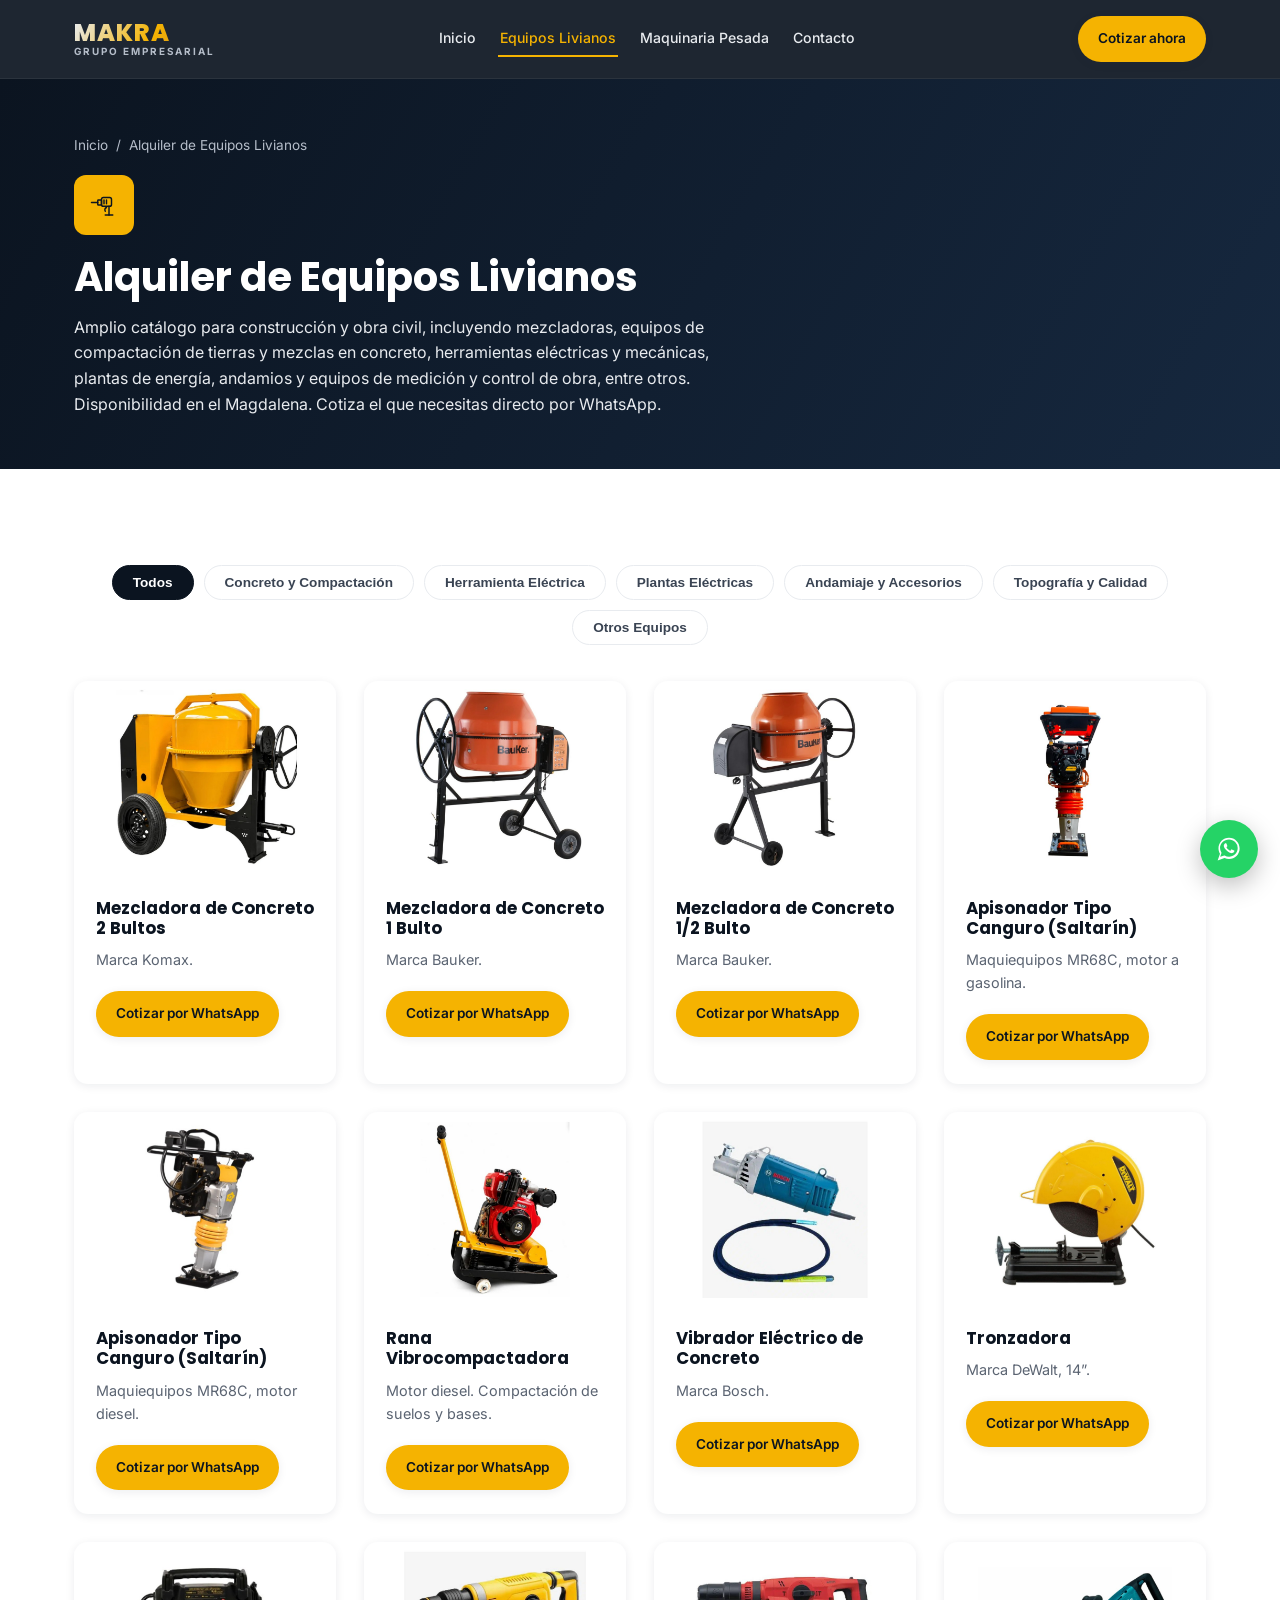
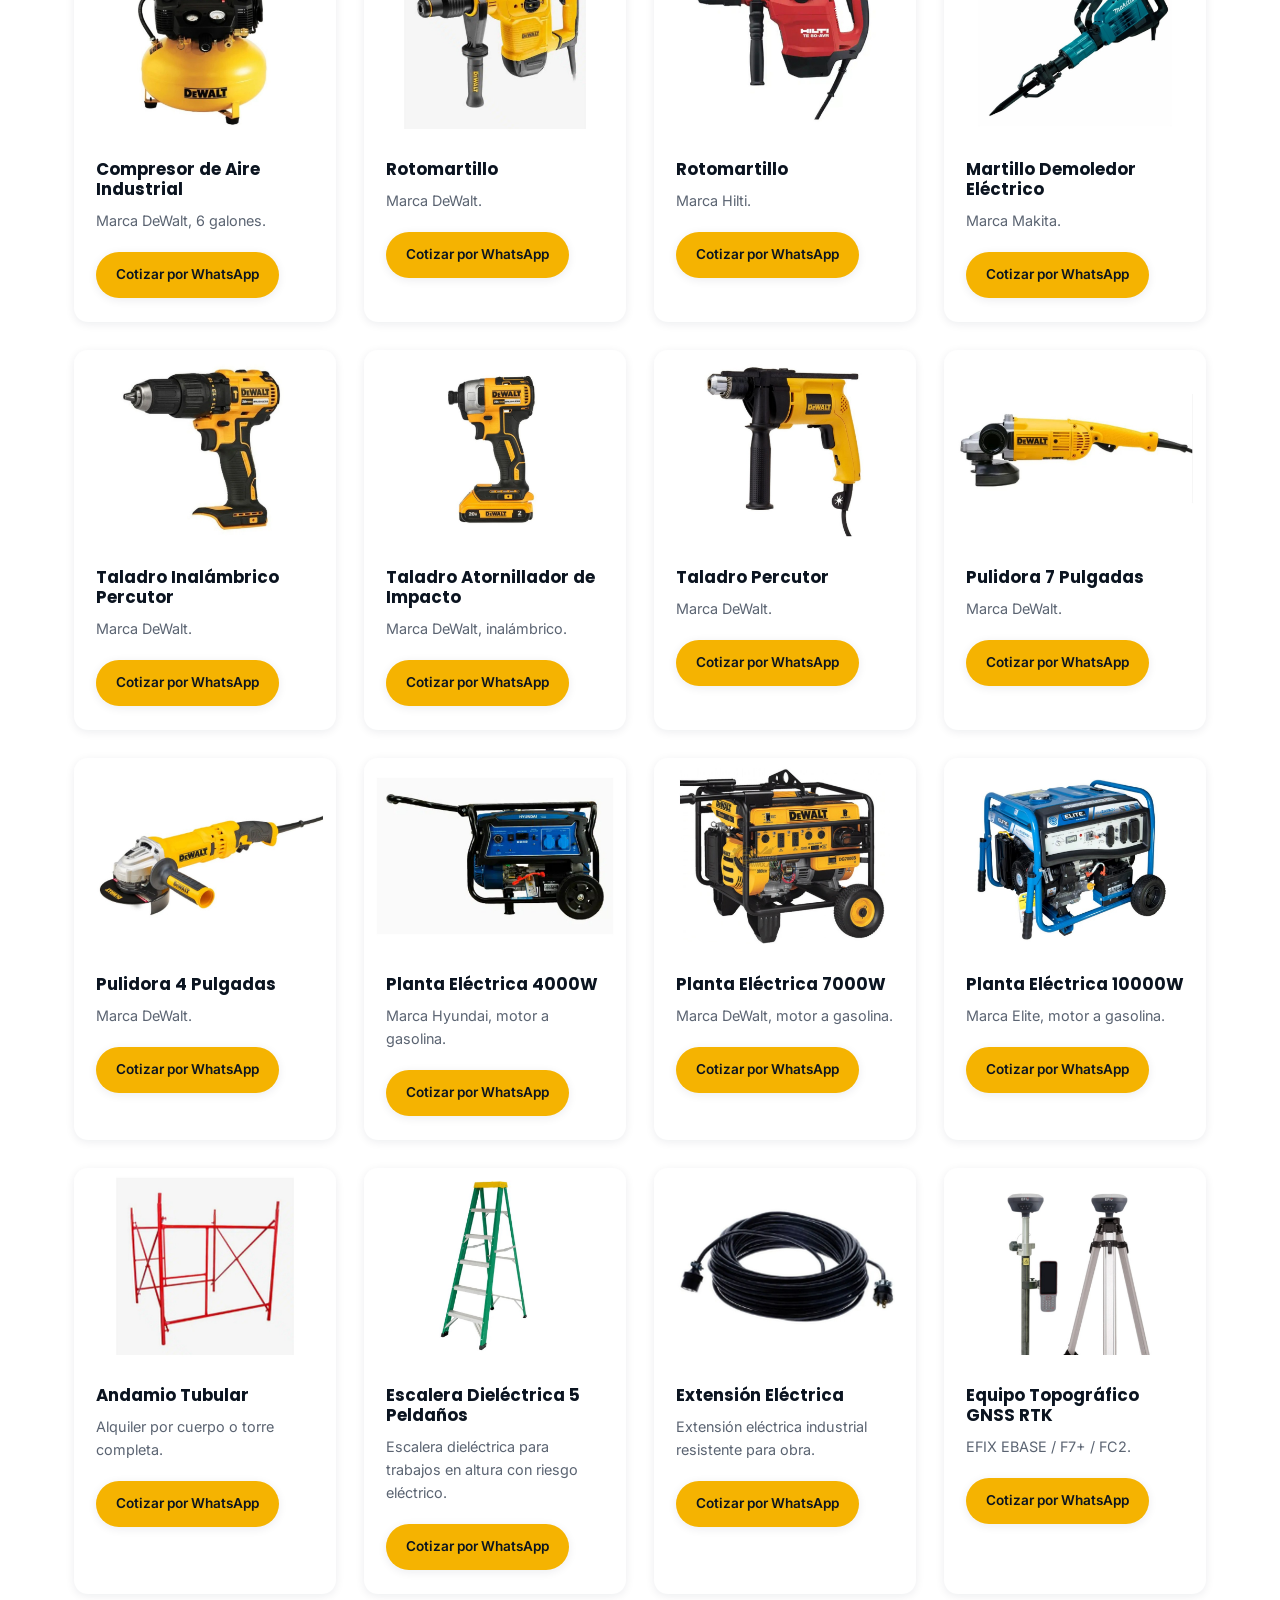
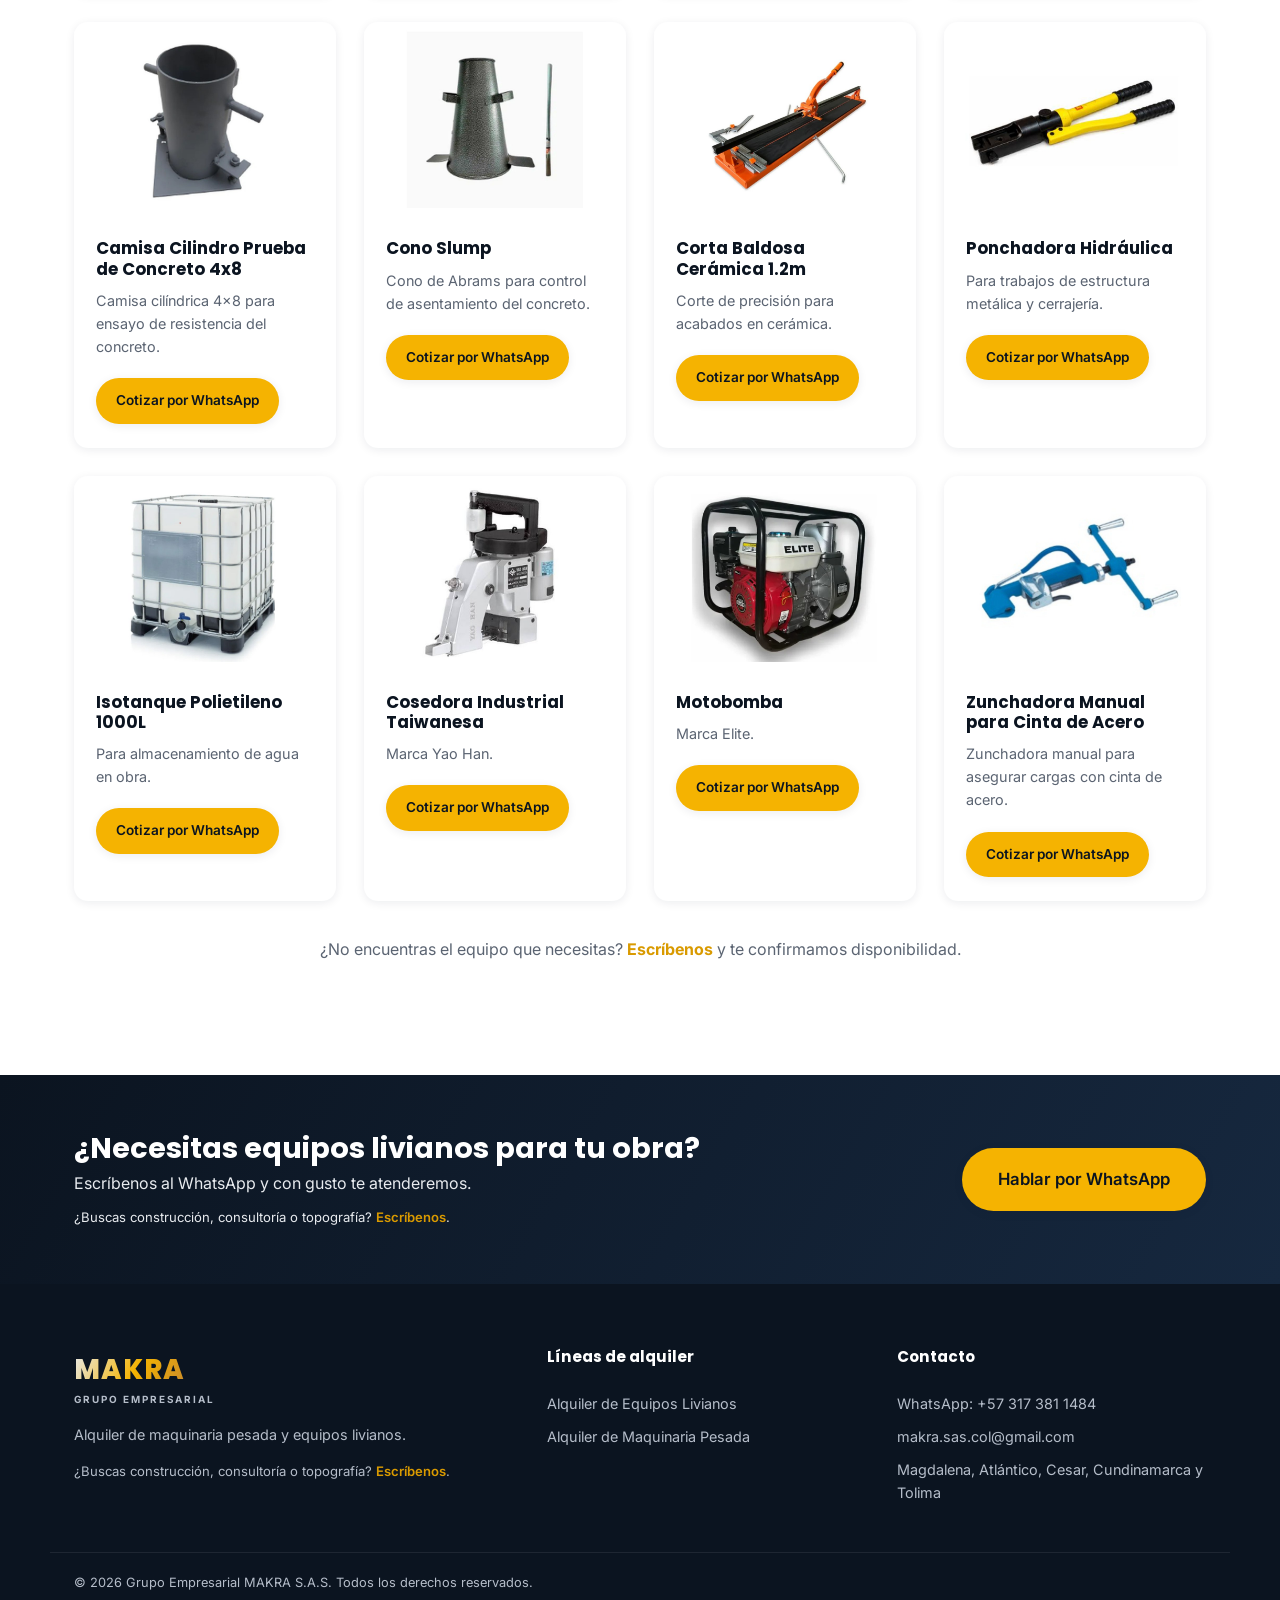
<file: alquiler-equipos-livianos.html>
<!DOCTYPE html>
<html lang="es">
<head>
<meta charset="UTF-8">
<meta name="viewport" content="width=device-width, initial-scale=1.0">
<title>Alquiler de Equipos Livianos | Grupo Empresarial MAKRA S.A.S.</title>
<meta name="description" content="Alquiler de mezcladoras, apisonadores, plantas eléctricas, rotomartillos, taladros, andamios y más equipos livianos, con disponibilidad en el Magdalena. Grupo Empresarial MAKRA S.A.S.">
<link rel="icon" type="image/png" href="images/favicon.png">
<link rel="preconnect" href="https://fonts.googleapis.com">
<link rel="preconnect" href="https://fonts.gstatic.com" crossorigin>
<link href="https://fonts.googleapis.com/css2?family=Poppins:wght@600;700;800&family=Inter:wght@400;500;600;700&display=swap" rel="stylesheet">
<link rel="stylesheet" href="css/styles.css">
</head>
<body>

<a class="whatsapp-float" target="_blank" rel="noopener"
   href="https://wa.me/573173811484?text=Hola%20MAKRA%2C%20quiero%20informaci%C3%B3n%20sobre%20Alquiler%20de%20Equipos%20Livianos"
   aria-label="Escribir por WhatsApp">
  <svg viewBox="0 0 32 32" width="28" height="28" fill="currentColor" aria-hidden="true"><path d="M16.04 3C9.37 3 3.96 8.4 3.96 15.06c0 2.23.61 4.36 1.75 6.24L3 29l7.9-2.66a12.02 12.02 0 0 0 5.14 1.15h.01c6.67 0 12.08-5.4 12.08-12.06C28.13 8.4 22.71 3 16.04 3zm0 21.9h-.01a9.9 9.9 0 0 1-5.05-1.38l-.36-.21-4.69 1.58 1.58-4.57-.24-.38a9.86 9.86 0 0 1-1.52-5.28C5.75 9.5 10.34 5 16.04 5c2.65 0 5.14 1.03 7.01 2.9a9.83 9.83 0 0 1 2.9 6.97c0 5.5-4.6 9.99-9.91 9.99zm5.44-7.44c-.3-.15-1.76-.87-2.03-.97-.27-.1-.47-.15-.67.15-.2.3-.77.97-.94 1.17-.17.2-.35.22-.65.07-.3-.15-1.24-.46-2.36-1.46-.87-.78-1.46-1.74-1.63-2.04-.17-.3-.02-.46.13-.6.13-.13.3-.35.44-.52.15-.17.2-.3.3-.5.1-.2.05-.37-.02-.52-.07-.15-.67-1.62-.92-2.22-.24-.58-.49-.5-.67-.51h-.57c-.2 0-.52.07-.79.37-.27.3-1.04 1.02-1.04 2.48s1.06 2.88 1.21 3.08c.15.2 2.09 3.2 5.08 4.48.71.31 1.26.49 1.69.63.71.22 1.36.19 1.87.12.57-.09 1.76-.72 2.01-1.42.25-.7.25-1.29.17-1.42-.07-.13-.27-.2-.57-.35z"/></svg>
</a>
<button class="back-to-top" id="backToTop" aria-label="Volver arriba">↑</button>

<header class="site-header" id="header">
  <div class="container header-inner">
    <a href="index.html" class="brand">
      <span class="brand-mark">MAKRA</span>
      <span class="brand-sub">GRUPO EMPRESARIAL</span>
    </a>
    <nav class="main-nav" id="mainNav">
      <a href="index.html" class="nav-link">Inicio</a>
      <a href="alquiler-equipos-livianos.html" class="nav-link">Equipos Livianos</a>
      <a href="alquiler-maquinaria-pesada.html" class="nav-link">Maquinaria Pesada</a>
      <a href="index.html#contacto" class="nav-link">Contacto</a>
    </nav>
    <div class="header-actions">
      <a class="btn btn-primary btn-sm" target="_blank" rel="noopener"
         href="https://wa.me/573173811484?text=Hola%20MAKRA%2C%20quiero%20una%20cotizaci%C3%B3n">
        Cotizar ahora
      </a>
    </div>
    <button class="nav-toggle" id="navToggle" aria-label="Abrir menú" aria-expanded="false">
      <span></span><span></span><span></span>
    </button>
  </div>
</header>

<section class="page-hero">
  <div class="container" data-reveal>
    <div class="breadcrumb"><a href="index.html">Inicio</a> <span>/</span> <span>Alquiler de Equipos Livianos</span></div>
    <span class="business-icon-badge" aria-hidden="true">
      <svg viewBox="0 0 48 48" fill="none" stroke="currentColor" stroke-width="2.3" stroke-linecap="round" stroke-linejoin="round">
        <line x1="4" y1="20" x2="14" y2="20"/>
        <rect x="14" y="16" width="6" height="8" rx="1"/>
        <rect x="20" y="12" width="16" height="14" rx="3"/>
        <line x1="24" y1="16" x2="24" y2="22"/>
        <line x1="28" y1="16" x2="28" y2="22"/>
        <path d="M32 26 L32 40"/>
        <path d="M26 40 L38 40"/>
        <path d="M28 28 Q24 30 26 34"/>
      </svg>
    </span>
    <h1>Alquiler de Equipos Livianos</h1>
    <p>Amplio catálogo para construcción y obra civil, incluyendo mezcladoras, equipos de compactación de tierras y mezclas en concreto, herramientas eléctricas y mecánicas, plantas de energía, andamios y equipos de medición y control de obra, entre otros. Disponibilidad en el Magdalena. Cotiza el que necesitas directo por WhatsApp.</p>
  </div>
</section>

<section class="section">
  <div class="container">

    <div class="filter-bar" data-reveal>
      <button class="filter-btn active" data-filter="all">Todos</button>
      <button class="filter-btn" data-filter="concreto">Concreto y Compactación</button>
      <button class="filter-btn" data-filter="herramienta">Herramienta Eléctrica</button>
      <button class="filter-btn" data-filter="energia">Plantas Eléctricas</button>
      <button class="filter-btn" data-filter="andamiaje">Andamiaje y Accesorios</button>
      <button class="filter-btn" data-filter="topografia">Topografía y Calidad</button>
      <button class="filter-btn" data-filter="otros">Otros Equipos</button>
    </div>

    <div class="grid machines-grid">

      <article class="card machine-card" data-category="concreto" data-reveal>
        <div class="card-media"><img src="images/mezcladora-2-bultos.jpg" alt="Mezcladora de concreto 2 bultos, marca Komax" loading="lazy"></div>
        <div class="card-body">
          <h3>Mezcladora de Concreto 2 Bultos</h3>
          <p>Marca Komax.</p>
          <a class="btn btn-sm btn-primary" target="_blank" rel="noopener" href="https://wa.me/573173811484?text=Hola%2C%20quiero%20cotizar%20el%20alquiler%20de%20la%20Mezcladora%20de%20Concreto%202%20Bultos">Cotizar por WhatsApp</a>
        </div>
      </article>

      <article class="card machine-card" data-category="concreto" data-reveal>
        <div class="card-media"><img src="images/mezcladora-1-bulto.jpg" alt="Mezcladora de concreto 1 bulto, marca Bauker" loading="lazy"></div>
        <div class="card-body">
          <h3>Mezcladora de Concreto 1 Bulto</h3>
          <p>Marca Bauker.</p>
          <a class="btn btn-sm btn-primary" target="_blank" rel="noopener" href="https://wa.me/573173811484?text=Hola%2C%20quiero%20cotizar%20el%20alquiler%20de%20la%20Mezcladora%20de%20Concreto%201%20Bulto">Cotizar por WhatsApp</a>
        </div>
      </article>

      <article class="card machine-card" data-category="concreto" data-reveal>
        <div class="card-media"><img src="images/mezcladora-medio-bulto.jpg" alt="Mezcladora de concreto 1/2 bulto, marca Bauker" loading="lazy"></div>
        <div class="card-body">
          <h3>Mezcladora de Concreto 1/2 Bulto</h3>
          <p>Marca Bauker.</p>
          <a class="btn btn-sm btn-primary" target="_blank" rel="noopener" href="https://wa.me/573173811484?text=Hola%2C%20quiero%20cotizar%20el%20alquiler%20de%20la%20Mezcladora%20de%20Concreto%201%2F2%20Bulto">Cotizar por WhatsApp</a>
        </div>
      </article>

      <article class="card machine-card" data-category="concreto" data-reveal>
        <div class="card-media"><img src="images/apisonador-gasolina.jpg" alt="Apisonador tipo canguro a gasolina, Maquiequipos MR68C" loading="lazy"></div>
        <div class="card-body">
          <h3>Apisonador Tipo Canguro (Saltarín)</h3>
          <p>Maquiequipos MR68C, motor a gasolina.</p>
          <a class="btn btn-sm btn-primary" target="_blank" rel="noopener" href="https://wa.me/573173811484?text=Hola%2C%20quiero%20cotizar%20el%20alquiler%20del%20Apisonador%20a%20gasolina">Cotizar por WhatsApp</a>
        </div>
      </article>

      <article class="card machine-card" data-category="concreto" data-reveal>
        <div class="card-media"><img src="images/apisonador-diesel.jpg" alt="Apisonador tipo canguro a diesel, Maquiequipos MR68C" loading="lazy"></div>
        <div class="card-body">
          <h3>Apisonador Tipo Canguro (Saltarín)</h3>
          <p>Maquiequipos MR68C, motor diesel.</p>
          <a class="btn btn-sm btn-primary" target="_blank" rel="noopener" href="https://wa.me/573173811484?text=Hola%2C%20quiero%20cotizar%20el%20alquiler%20del%20Apisonador%20diesel">Cotizar por WhatsApp</a>
        </div>
      </article>

      <article class="card machine-card" data-category="concreto" data-reveal>
        <div class="card-media"><img src="images/rana-vibrocompactadora.jpg" alt="Rana vibrocompactadora diesel" loading="lazy"></div>
        <div class="card-body">
          <h3>Rana Vibrocompactadora</h3>
          <p>Motor diesel. Compactación de suelos y bases.</p>
          <a class="btn btn-sm btn-primary" target="_blank" rel="noopener" href="https://wa.me/573173811484?text=Hola%2C%20quiero%20cotizar%20el%20alquiler%20de%20la%20Rana%20Vibrocompactadora">Cotizar por WhatsApp</a>
        </div>
      </article>

      <article class="card machine-card" data-category="concreto" data-reveal>
        <div class="card-media"><img src="images/vibrador-concreto.jpg" alt="Vibrador eléctrico de concreto, marca Bosch" loading="lazy"></div>
        <div class="card-body">
          <h3>Vibrador Eléctrico de Concreto</h3>
          <p>Marca Bosch.</p>
          <a class="btn btn-sm btn-primary" target="_blank" rel="noopener" href="https://wa.me/573173811484?text=Hola%2C%20quiero%20cotizar%20el%20alquiler%20de%20Vibradores%20de%20Concreto">Cotizar por WhatsApp</a>
        </div>
      </article>

      <article class="card machine-card" data-category="herramienta" data-reveal>
        <div class="card-media"><img src="images/tronzadora.jpg" alt="Tronzadora DeWalt 14 pulgadas" loading="lazy"></div>
        <div class="card-body">
          <h3>Tronzadora</h3>
          <p>Marca DeWalt, 14”.</p>
          <a class="btn btn-sm btn-primary" target="_blank" rel="noopener" href="https://wa.me/573173811484?text=Hola%2C%20quiero%20cotizar%20el%20alquiler%20de%20la%20Tronzadora">Cotizar por WhatsApp</a>
        </div>
      </article>

      <article class="card machine-card" data-category="herramienta" data-reveal>
        <div class="card-media"><img src="images/compresor-aire.jpg" alt="Compresor de aire industrial DeWalt 6 galones" loading="lazy"></div>
        <div class="card-body">
          <h3>Compresor de Aire Industrial</h3>
          <p>Marca DeWalt, 6 galones.</p>
          <a class="btn btn-sm btn-primary" target="_blank" rel="noopener" href="https://wa.me/573173811484?text=Hola%2C%20quiero%20cotizar%20el%20alquiler%20del%20Compresor%20de%20Aire">Cotizar por WhatsApp</a>
        </div>
      </article>

      <article class="card machine-card" data-category="herramienta" data-reveal>
        <div class="card-media"><img src="images/rotomartillo-dewalt.jpg" alt="Rotomartillo DeWalt" loading="lazy"></div>
        <div class="card-body">
          <h3>Rotomartillo</h3>
          <p>Marca DeWalt.</p>
          <a class="btn btn-sm btn-primary" target="_blank" rel="noopener" href="https://wa.me/573173811484?text=Hola%2C%20quiero%20cotizar%20el%20alquiler%20del%20Rotomartillo%20DeWalt">Cotizar por WhatsApp</a>
        </div>
      </article>

      <article class="card machine-card" data-category="herramienta" data-reveal>
        <div class="card-media"><img src="images/rotomartillo-hilti.jpg" alt="Rotomartillo Hilti" loading="lazy"></div>
        <div class="card-body">
          <h3>Rotomartillo</h3>
          <p>Marca Hilti.</p>
          <a class="btn btn-sm btn-primary" target="_blank" rel="noopener" href="https://wa.me/573173811484?text=Hola%2C%20quiero%20cotizar%20el%20alquiler%20del%20Rotomartillo%20Hilti">Cotizar por WhatsApp</a>
        </div>
      </article>

      <article class="card machine-card" data-category="herramienta" data-reveal>
        <div class="card-media"><img src="images/martillo-demoledor.jpg" alt="Martillo demoledor eléctrico Makita" loading="lazy"></div>
        <div class="card-body">
          <h3>Martillo Demoledor Eléctrico</h3>
          <p>Marca Makita.</p>
          <a class="btn btn-sm btn-primary" target="_blank" rel="noopener" href="https://wa.me/573173811484?text=Hola%2C%20quiero%20cotizar%20el%20alquiler%20del%20Martillo%20Demoledor">Cotizar por WhatsApp</a>
        </div>
      </article>

      <article class="card machine-card" data-category="herramienta" data-reveal>
        <div class="card-media"><img src="images/taladro-inalambrico-percutor.jpg" alt="Taladro inalámbrico percutor DeWalt" loading="lazy"></div>
        <div class="card-body">
          <h3>Taladro Inalámbrico Percutor</h3>
          <p>Marca DeWalt.</p>
          <a class="btn btn-sm btn-primary" target="_blank" rel="noopener" href="https://wa.me/573173811484?text=Hola%2C%20quiero%20cotizar%20el%20alquiler%20del%20Taladro%20Inal%C3%A1mbrico%20Percutor">Cotizar por WhatsApp</a>
        </div>
      </article>

      <article class="card machine-card" data-category="herramienta" data-reveal>
        <div class="card-media"><img src="images/taladro-atornillador-impacto.jpg" alt="Taladro inalámbrico atornillador de impacto DeWalt" loading="lazy"></div>
        <div class="card-body">
          <h3>Taladro Atornillador de Impacto</h3>
          <p>Marca DeWalt, inalámbrico.</p>
          <a class="btn btn-sm btn-primary" target="_blank" rel="noopener" href="https://wa.me/573173811484?text=Hola%2C%20quiero%20cotizar%20el%20alquiler%20del%20Taladro%20Atornillador%20de%20Impacto">Cotizar por WhatsApp</a>
        </div>
      </article>

      <article class="card machine-card" data-category="herramienta" data-reveal>
        <div class="card-media"><img src="images/taladro-percutor.jpg" alt="Taladro percutor DeWalt" loading="lazy"></div>
        <div class="card-body">
          <h3>Taladro Percutor</h3>
          <p>Marca DeWalt.</p>
          <a class="btn btn-sm btn-primary" target="_blank" rel="noopener" href="https://wa.me/573173811484?text=Hola%2C%20quiero%20cotizar%20el%20alquiler%20del%20Taladro%20Percutor">Cotizar por WhatsApp</a>
        </div>
      </article>

      <article class="card machine-card" data-category="herramienta" data-reveal>
        <div class="card-media"><img src="images/pulidora-7.jpg" alt="Pulidora 7 pulgadas DeWalt" loading="lazy"></div>
        <div class="card-body">
          <h3>Pulidora 7 Pulgadas</h3>
          <p>Marca DeWalt.</p>
          <a class="btn btn-sm btn-primary" target="_blank" rel="noopener" href="https://wa.me/573173811484?text=Hola%2C%20quiero%20cotizar%20el%20alquiler%20de%20la%20Pulidora%207%20Pulgadas">Cotizar por WhatsApp</a>
        </div>
      </article>

      <article class="card machine-card" data-category="herramienta" data-reveal>
        <div class="card-media"><img src="images/pulidora-4.jpg" alt="Pulidora 4 pulgadas DeWalt" loading="lazy"></div>
        <div class="card-body">
          <h3>Pulidora 4 Pulgadas</h3>
          <p>Marca DeWalt.</p>
          <a class="btn btn-sm btn-primary" target="_blank" rel="noopener" href="https://wa.me/573173811484?text=Hola%2C%20quiero%20cotizar%20el%20alquiler%20de%20la%20Pulidora%204%20Pulgadas">Cotizar por WhatsApp</a>
        </div>
      </article>

      <article class="card machine-card" data-category="energia" data-reveal>
        <div class="card-media"><img src="images/planta-4000w.jpg" alt="Planta eléctrica 4000w Hyundai" loading="lazy"></div>
        <div class="card-body">
          <h3>Planta Eléctrica 4000W</h3>
          <p>Marca Hyundai, motor a gasolina.</p>
          <a class="btn btn-sm btn-primary" target="_blank" rel="noopener" href="https://wa.me/573173811484?text=Hola%2C%20quiero%20cotizar%20el%20alquiler%20de%20la%20Planta%20El%C3%A9ctrica%204000W">Cotizar por WhatsApp</a>
        </div>
      </article>

      <article class="card machine-card" data-category="energia" data-reveal>
        <div class="card-media"><img src="images/planta-7000w.jpg" alt="Planta eléctrica 7000w DeWalt" loading="lazy"></div>
        <div class="card-body">
          <h3>Planta Eléctrica 7000W</h3>
          <p>Marca DeWalt, motor a gasolina.</p>
          <a class="btn btn-sm btn-primary" target="_blank" rel="noopener" href="https://wa.me/573173811484?text=Hola%2C%20quiero%20cotizar%20el%20alquiler%20de%20la%20Planta%20El%C3%A9ctrica%207000W">Cotizar por WhatsApp</a>
        </div>
      </article>

      <article class="card machine-card" data-category="energia" data-reveal>
        <div class="card-media"><img src="images/planta-10000w.jpg" alt="Planta eléctrica 10000w Elite" loading="lazy"></div>
        <div class="card-body">
          <h3>Planta Eléctrica 10000W</h3>
          <p>Marca Elite, motor a gasolina.</p>
          <a class="btn btn-sm btn-primary" target="_blank" rel="noopener" href="https://wa.me/573173811484?text=Hola%2C%20quiero%20cotizar%20el%20alquiler%20de%20la%20Planta%20El%C3%A9ctrica%2010000W">Cotizar por WhatsApp</a>
        </div>
      </article>

      <article class="card machine-card" data-category="andamiaje" data-reveal>
        <div class="card-media"><img src="images/andamio-tubular.jpg" alt="Andamio tubular" loading="lazy"></div>
        <div class="card-body">
          <h3>Andamio Tubular</h3>
          <p>Alquiler por cuerpo o torre completa.</p>
          <a class="btn btn-sm btn-primary" target="_blank" rel="noopener" href="https://wa.me/573173811484?text=Hola%2C%20quiero%20cotizar%20el%20alquiler%20de%20Andamio%20Tubular">Cotizar por WhatsApp</a>
        </div>
      </article>

      <article class="card machine-card" data-category="andamiaje" data-reveal>
        <div class="card-media"><img src="images/escalera-dielectrica.jpg" alt="Escalera dieléctrica de 5 peldaños" loading="lazy"></div>
        <div class="card-body">
          <h3>Escalera Dieléctrica 5 Peldaños</h3>
          <p>Escalera dieléctrica para trabajos en altura con riesgo eléctrico.</p>
          <a class="btn btn-sm btn-primary" target="_blank" rel="noopener" href="https://wa.me/573173811484?text=Hola%2C%20quiero%20cotizar%20el%20alquiler%20de%20la%20Escalera%20Diel%C3%A9ctrica">Cotizar por WhatsApp</a>
        </div>
      </article>

      <article class="card machine-card" data-category="andamiaje" data-reveal>
        <div class="card-media"><img src="images/extension-electrica.jpg" alt="Extensión eléctrica industrial" loading="lazy"></div>
        <div class="card-body">
          <h3>Extensión Eléctrica</h3>
          <p>Extensión eléctrica industrial resistente para obra.</p>
          <a class="btn btn-sm btn-primary" target="_blank" rel="noopener" href="https://wa.me/573173811484?text=Hola%2C%20quiero%20cotizar%20el%20alquiler%20de%20Extensi%C3%B3n%20El%C3%A9ctrica">Cotizar por WhatsApp</a>
        </div>
      </article>

      <article class="card machine-card" data-category="topografia" data-reveal>
        <div class="card-media"><img src="images/equipo-topografico-gnss.jpg" alt="Equipo topográfico GNSS RTK EFIX" loading="lazy"></div>
        <div class="card-body">
          <h3>Equipo Topográfico GNSS RTK</h3>
          <p>EFIX EBASE / F7+ / FC2.</p>
          <a class="btn btn-sm btn-primary" target="_blank" rel="noopener" href="https://wa.me/573173811484?text=Hola%2C%20quiero%20cotizar%20el%20alquiler%20del%20Equipo%20Topogr%C3%A1fico%20GNSS">Cotizar por WhatsApp</a>
        </div>
      </article>

      <article class="card machine-card" data-category="topografia" data-reveal>
        <div class="card-media"><img src="images/camisa-cilindro-concreto.jpg" alt="Camisa cilindro para prueba de concreto 4x8" loading="lazy"></div>
        <div class="card-body">
          <h3>Camisa Cilindro Prueba de Concreto 4x8</h3>
          <p>Camisa cilíndrica 4x8 para ensayo de resistencia del concreto.</p>
          <a class="btn btn-sm btn-primary" target="_blank" rel="noopener" href="https://wa.me/573173811484?text=Hola%2C%20quiero%20cotizar%20el%20alquiler%20de%20Camisas%20Cilindro%20para%20Prueba%20de%20Concreto">Cotizar por WhatsApp</a>
        </div>
      </article>

      <article class="card machine-card" data-category="topografia" data-reveal>
        <div class="card-media"><img src="images/cono-slump.jpg" alt="Cono de Abrams (Slump) para control de concreto" loading="lazy"></div>
        <div class="card-body">
          <h3>Cono Slump</h3>
          <p>Cono de Abrams para control de asentamiento del concreto.</p>
          <a class="btn btn-sm btn-primary" target="_blank" rel="noopener" href="https://wa.me/573173811484?text=Hola%2C%20quiero%20cotizar%20el%20alquiler%20del%20Cono%20Slump">Cotizar por WhatsApp</a>
        </div>
      </article>

      <article class="card machine-card" data-category="otros" data-reveal>
        <div class="card-media"><img src="images/corta-baldosa.jpg" alt="Corta baldosa cerámica 1.2 metros" loading="lazy"></div>
        <div class="card-body">
          <h3>Corta Baldosa Cerámica 1.2m</h3>
          <p>Corte de precisión para acabados en cerámica.</p>
          <a class="btn btn-sm btn-primary" target="_blank" rel="noopener" href="https://wa.me/573173811484?text=Hola%2C%20quiero%20cotizar%20el%20alquiler%20del%20Corta%20Baldosa">Cotizar por WhatsApp</a>
        </div>
      </article>

      <article class="card machine-card" data-category="otros" data-reveal>
        <div class="card-media"><img src="images/ponchadora-hidraulica.jpg" alt="Ponchadora hidráulica" loading="lazy"></div>
        <div class="card-body">
          <h3>Ponchadora Hidráulica</h3>
          <p>Para trabajos de estructura metálica y cerrajería.</p>
          <a class="btn btn-sm btn-primary" target="_blank" rel="noopener" href="https://wa.me/573173811484?text=Hola%2C%20quiero%20cotizar%20el%20alquiler%20de%20la%20Ponchadora%20Hidr%C3%A1ulica">Cotizar por WhatsApp</a>
        </div>
      </article>

      <article class="card machine-card" data-category="otros" data-reveal>
        <div class="card-media"><img src="images/isotanque-1000l.jpg" alt="Isotanque de polietileno 1000 litros" loading="lazy"></div>
        <div class="card-body">
          <h3>Isotanque Polietileno 1000L</h3>
          <p>Para almacenamiento de agua en obra.</p>
          <a class="btn btn-sm btn-primary" target="_blank" rel="noopener" href="https://wa.me/573173811484?text=Hola%2C%20quiero%20cotizar%20el%20alquiler%20de%20Isotanques%20de%201000L">Cotizar por WhatsApp</a>
        </div>
      </article>

      <article class="card machine-card" data-category="otros" data-reveal>
        <div class="card-media"><img src="images/cosedora-industrial.jpg" alt="Cosedora industrial taiwanesa Yao Han" loading="lazy"></div>
        <div class="card-body">
          <h3>Cosedora Industrial Taiwanesa</h3>
          <p>Marca Yao Han.</p>
          <a class="btn btn-sm btn-primary" target="_blank" rel="noopener" href="https://wa.me/573173811484?text=Hola%2C%20quiero%20cotizar%20el%20alquiler%20de%20la%20Cosedora%20Industrial">Cotizar por WhatsApp</a>
        </div>
      </article>

      <article class="card machine-card" data-category="otros" data-reveal>
        <div class="card-media"><img src="images/motobomba.jpg" alt="Motobomba Elite" loading="lazy"></div>
        <div class="card-body">
          <h3>Motobomba</h3>
          <p>Marca Elite.</p>
          <a class="btn btn-sm btn-primary" target="_blank" rel="noopener" href="https://wa.me/573173811484?text=Hola%2C%20quiero%20cotizar%20el%20alquiler%20de%20Motobombas">Cotizar por WhatsApp</a>
        </div>
      </article>

      <article class="card machine-card" data-category="otros" data-reveal>
        <div class="card-media"><img src="images/zunchadora-manual.jpg" alt="Zunchadora manual para cinta de acero" loading="lazy"></div>
        <div class="card-body">
          <h3>Zunchadora Manual para Cinta de Acero</h3>
          <p>Zunchadora manual para asegurar cargas con cinta de acero.</p>
          <a class="btn btn-sm btn-primary" target="_blank" rel="noopener" href="https://wa.me/573173811484?text=Hola%2C%20quiero%20cotizar%20el%20alquiler%20de%20la%20Zunchadora%20Manual">Cotizar por WhatsApp</a>
        </div>
      </article>

    </div>

    <p class="machines-note" data-reveal>
      ¿No encuentras el equipo que necesitas? <a href="index.html#contacto">Escríbenos</a> y te confirmamos disponibilidad.
    </p>
  </div>
</section>

<section class="cta-band" data-reveal>
  <div class="container cta-inner">
    <div>
      <h2>¿Necesitas equipos livianos para tu obra?</h2>
      <p>Escríbenos al WhatsApp y con gusto te atenderemos.</p>
      <p class="other-services-note">¿Buscas construcción, consultoría o topografía? <a href="https://wa.me/573173811484?text=Hola%20MAKRA%2C%20quiero%20informaci%C3%B3n%20sobre%20construcci%C3%B3n%2C%20consultor%C3%ADa%20o%20topograf%C3%ADa" target="_blank" rel="noopener">Escríbenos</a>.</p>
    </div>
    <a class="btn btn-primary btn-lg" target="_blank" rel="noopener"
       href="https://wa.me/573173811484?text=Hola%20MAKRA%2C%20quiero%20informaci%C3%B3n%20sobre%20Alquiler%20de%20Equipos%20Livianos">
       Hablar por WhatsApp
    </a>
  </div>
</section>

<footer class="site-footer">
  <div class="container footer-inner">
    <div class="footer-brand">
      <span class="brand-mark brand-mark-footer">MAKRA</span>
      <span class="brand-sub brand-sub-footer">GRUPO EMPRESARIAL</span>
      <p>Alquiler de maquinaria pesada y equipos livianos.</p>
      <p class="other-services-note">¿Buscas construcción, consultoría o topografía? <a href="https://wa.me/573173811484?text=Hola%20MAKRA%2C%20quiero%20informaci%C3%B3n%20sobre%20construcci%C3%B3n%2C%20consultor%C3%ADa%20o%20topograf%C3%ADa" target="_blank" rel="noopener">Escríbenos</a>.</p>
    </div>
    <div class="footer-col">
      <h4>Líneas de alquiler</h4>
      <a href="alquiler-equipos-livianos.html">Alquiler de Equipos Livianos</a>
      <a href="alquiler-maquinaria-pesada.html">Alquiler de Maquinaria Pesada</a>
    </div>
    <div class="footer-col">
      <h4>Contacto</h4>
      <a href="https://wa.me/573173811484" target="_blank" rel="noopener">WhatsApp: +57 317 381 1484</a>
      <a href="mailto:makra.sas.col@gmail.com">makra.sas.col@gmail.com</a>
      <span>Magdalena, Atlántico, Cesar, Cundinamarca y Tolima</span>
    </div>
  </div>
  <div class="footer-bottom">
    <div class="container">
      <span>© <span id="year"></span> Grupo Empresarial MAKRA S.A.S. Todos los derechos reservados.</span>
    </div>
  </div>
</footer>

<script src="js/script.js"></script>
</body>
</html>
</file>
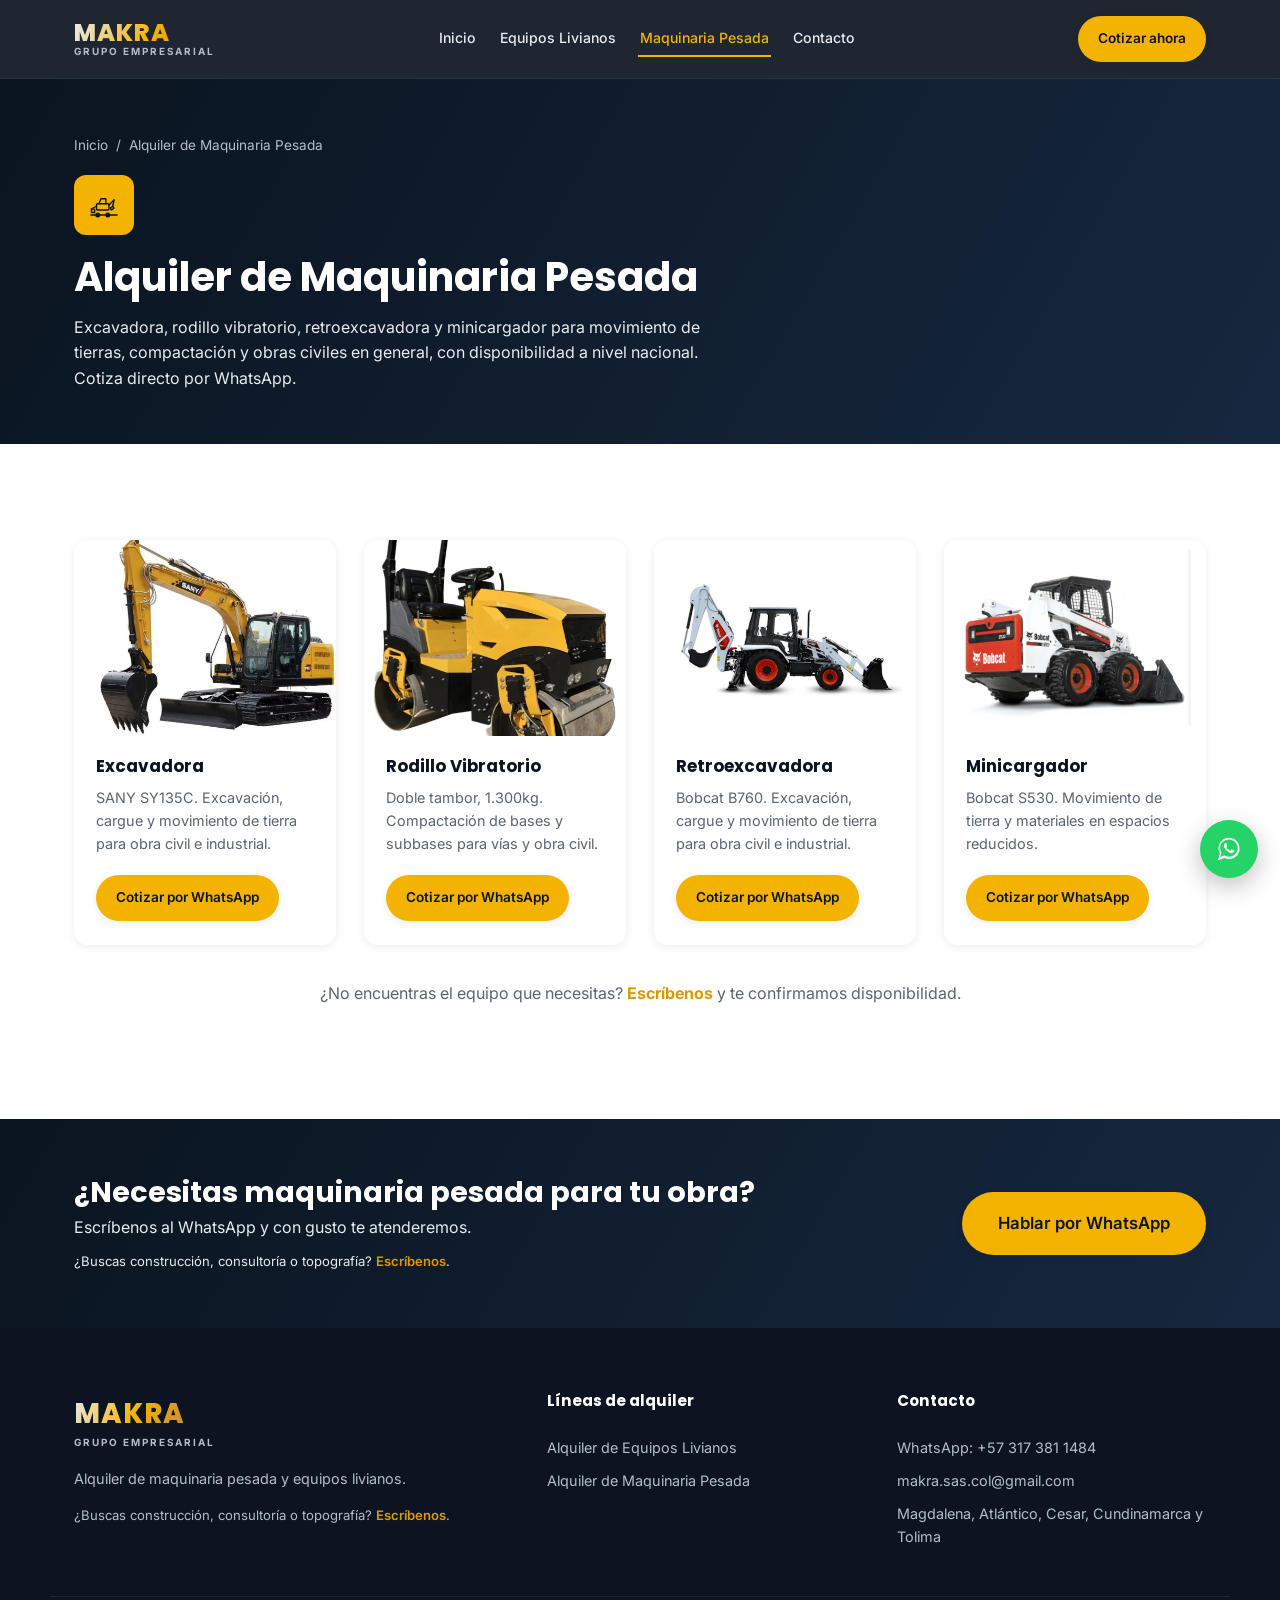
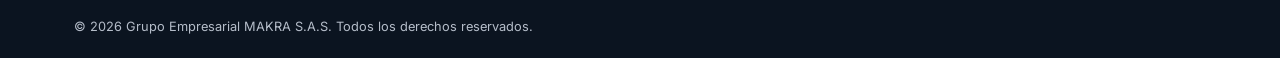
<file: alquiler-maquinaria-pesada.html>
<!DOCTYPE html>
<html lang="es">
<head>
<meta charset="UTF-8">
<meta name="viewport" content="width=device-width, initial-scale=1.0">
<title>Alquiler de Maquinaria Pesada | Grupo Empresarial MAKRA S.A.S.</title>
<meta name="description" content="Alquiler de excavadora SANY SY135C, rodillo vibratorio, retroexcavadora Bobcat B760 y minicargador Bobcat S530 para movimiento de tierra, compactación y obra civil. Disponibilidad a nivel nacional. Grupo Empresarial MAKRA S.A.S.">
<link rel="icon" type="image/png" href="images/favicon.png">
<link rel="preconnect" href="https://fonts.googleapis.com">
<link rel="preconnect" href="https://fonts.gstatic.com" crossorigin>
<link href="https://fonts.googleapis.com/css2?family=Poppins:wght@600;700;800&family=Inter:wght@400;500;600;700&display=swap" rel="stylesheet">
<link rel="stylesheet" href="css/styles.css">
</head>
<body>

<a class="whatsapp-float" target="_blank" rel="noopener"
   href="https://wa.me/573173811484?text=Hola%20MAKRA%2C%20quiero%20informaci%C3%B3n%20sobre%20Alquiler%20de%20Maquinaria%20Pesada"
   aria-label="Escribir por WhatsApp">
  <svg viewBox="0 0 32 32" width="28" height="28" fill="currentColor" aria-hidden="true"><path d="M16.04 3C9.37 3 3.96 8.4 3.96 15.06c0 2.23.61 4.36 1.75 6.24L3 29l7.9-2.66a12.02 12.02 0 0 0 5.14 1.15h.01c6.67 0 12.08-5.4 12.08-12.06C28.13 8.4 22.71 3 16.04 3zm0 21.9h-.01a9.9 9.9 0 0 1-5.05-1.38l-.36-.21-4.69 1.58 1.58-4.57-.24-.38a9.86 9.86 0 0 1-1.52-5.28C5.75 9.5 10.34 5 16.04 5c2.65 0 5.14 1.03 7.01 2.9a9.83 9.83 0 0 1 2.9 6.97c0 5.5-4.6 9.99-9.91 9.99zm5.44-7.44c-.3-.15-1.76-.87-2.03-.97-.27-.1-.47-.15-.67.15-.2.3-.77.97-.94 1.17-.17.2-.35.22-.65.07-.3-.15-1.24-.46-2.36-1.46-.87-.78-1.46-1.74-1.63-2.04-.17-.3-.02-.46.13-.6.13-.13.3-.35.44-.52.15-.17.2-.3.3-.5.1-.2.05-.37-.02-.52-.07-.15-.67-1.62-.92-2.22-.24-.58-.49-.5-.67-.51h-.57c-.2 0-.52.07-.79.37-.27.3-1.04 1.02-1.04 2.48s1.06 2.88 1.21 3.08c.15.2 2.09 3.2 5.08 4.48.71.31 1.26.49 1.69.63.71.22 1.36.19 1.87.12.57-.09 1.76-.72 2.01-1.42.25-.7.25-1.29.17-1.42-.07-.13-.27-.2-.57-.35z"/></svg>
</a>
<button class="back-to-top" id="backToTop" aria-label="Volver arriba">↑</button>

<header class="site-header" id="header">
  <div class="container header-inner">
    <a href="index.html" class="brand">
      <span class="brand-mark">MAKRA</span>
      <span class="brand-sub">GRUPO EMPRESARIAL</span>
    </a>
    <nav class="main-nav" id="mainNav">
      <a href="index.html" class="nav-link">Inicio</a>
      <a href="alquiler-equipos-livianos.html" class="nav-link">Equipos Livianos</a>
      <a href="alquiler-maquinaria-pesada.html" class="nav-link">Maquinaria Pesada</a>
      <a href="index.html#contacto" class="nav-link">Contacto</a>
    </nav>
    <div class="header-actions">
      <a class="btn btn-primary btn-sm" target="_blank" rel="noopener"
         href="https://wa.me/573173811484?text=Hola%20MAKRA%2C%20quiero%20una%20cotizaci%C3%B3n">
        Cotizar ahora
      </a>
    </div>
    <button class="nav-toggle" id="navToggle" aria-label="Abrir menú" aria-expanded="false">
      <span></span><span></span><span></span>
    </button>
  </div>
</header>

<section class="page-hero">
  <div class="container" data-reveal>
    <div class="breadcrumb"><a href="index.html">Inicio</a> <span>/</span> <span>Alquiler de Maquinaria Pesada</span></div>
    <span class="business-icon-badge" aria-hidden="true">
      <svg viewBox="0 0 48 48" fill="none" stroke="currentColor" stroke-width="2.2" stroke-linecap="round" stroke-linejoin="round">
        <line x1="3" y1="40" x2="45" y2="40"/>
        <circle cx="14" cy="40" r="4" fill="currentColor" stroke="none"/>
        <circle cx="30" cy="40" r="4" fill="currentColor" stroke="none"/>
        <rect x="12" y="22" width="20" height="10" rx="1.5"/>
        <path d="M16 22 L19 14 L27 14 L27 22"/>
        <path d="M32 24 L40 16"/>
        <path d="M40 16 L38 26"/>
        <path d="M38 26 L34 29 L36 32 L40 29 Z"/>
        <path d="M12 26 L4 30"/>
        <path d="M4 30 L4 36 L9 36 L9 31 Z"/>
      </svg>
    </span>
    <h1>Alquiler de Maquinaria Pesada</h1>
    <p>Excavadora, rodillo vibratorio, retroexcavadora y minicargador para movimiento de tierras, compactación y obras civiles en general, con disponibilidad a nivel nacional. Cotiza directo por WhatsApp.</p>
  </div>
</section>

<section class="section">
  <div class="container">
    <div class="grid machines-grid">

      <article class="card machine-card" data-reveal>
        <div class="card-media"><img src="images/excavadora-sany-sy135c.jpg" alt="Excavadora SANY SY135C" loading="lazy"></div>
        <div class="card-body">
          <h3>Excavadora</h3>
          <p>SANY SY135C. Excavación, cargue y movimiento de tierra para obra civil e industrial.</p>
          <a class="btn btn-sm btn-primary" target="_blank" rel="noopener"
             href="https://wa.me/573173811484?text=Hola%2C%20quiero%20cotizar%20el%20alquiler%20de%20la%20Excavadora%20SANY%20SY135C">
             Cotizar por WhatsApp
          </a>
        </div>
      </article>

      <article class="card machine-card" data-reveal>
        <div class="card-media"><img src="images/rodillo-vibratorio-1300kg.jpg" alt="Rodillo Vibratorio Doble 1.300kg" loading="lazy"></div>
        <div class="card-body">
          <h3>Rodillo Vibratorio</h3>
          <p>Doble tambor, 1.300kg. Compactación de bases y subbases para vías y obra civil.</p>
          <a class="btn btn-sm btn-primary" target="_blank" rel="noopener"
             href="https://wa.me/573173811484?text=Hola%2C%20quiero%20cotizar%20el%20alquiler%20del%20Rodillo%20Vibratorio%20Doble%201.300kg">
             Cotizar por WhatsApp
          </a>
        </div>
      </article>

      <article class="card machine-card" data-reveal>
        <div class="card-media"><img src="images/retroexcavadora-bobcat-b760.jpg" alt="Retroexcavadora Bobcat B760" loading="lazy"></div>
        <div class="card-body">
          <h3>Retroexcavadora</h3>
          <p>Bobcat B760. Excavación, cargue y movimiento de tierra para obra civil e industrial.</p>
          <a class="btn btn-sm btn-primary" target="_blank" rel="noopener"
             href="https://wa.me/573173811484?text=Hola%2C%20quiero%20cotizar%20el%20alquiler%20de%20la%20Retroexcavadora%20Bobcat%20B760">
             Cotizar por WhatsApp
          </a>
        </div>
      </article>

      <article class="card machine-card" data-reveal>
        <div class="card-media"><img src="images/minicargador-bobcat-s530.jpg" alt="Minicargador Bobcat S530" loading="lazy"></div>
        <div class="card-body">
          <h3>Minicargador</h3>
          <p>Bobcat S530. Movimiento de tierra y materiales en espacios reducidos.</p>
          <a class="btn btn-sm btn-primary" target="_blank" rel="noopener"
             href="https://wa.me/573173811484?text=Hola%2C%20quiero%20cotizar%20el%20alquiler%20del%20Minicargador%20Bobcat%20S530">
             Cotizar por WhatsApp
          </a>
        </div>
      </article>

    </div>

    <p class="machines-note" data-reveal>
      ¿No encuentras el equipo que necesitas? <a href="index.html#contacto">Escríbenos</a> y te confirmamos disponibilidad.
    </p>
  </div>
</section>

<section class="cta-band" data-reveal>
  <div class="container cta-inner">
    <div>
      <h2>¿Necesitas maquinaria pesada para tu obra?</h2>
      <p>Escríbenos al WhatsApp y con gusto te atenderemos.</p>
      <p class="other-services-note">¿Buscas construcción, consultoría o topografía? <a href="https://wa.me/573173811484?text=Hola%20MAKRA%2C%20quiero%20informaci%C3%B3n%20sobre%20construcci%C3%B3n%2C%20consultor%C3%ADa%20o%20topograf%C3%ADa" target="_blank" rel="noopener">Escríbenos</a>.</p>
    </div>
    <a class="btn btn-primary btn-lg" target="_blank" rel="noopener"
       href="https://wa.me/573173811484?text=Hola%20MAKRA%2C%20quiero%20informaci%C3%B3n%20sobre%20Alquiler%20de%20Maquinaria%20Pesada">
       Hablar por WhatsApp
    </a>
  </div>
</section>

<footer class="site-footer">
  <div class="container footer-inner">
    <div class="footer-brand">
      <span class="brand-mark brand-mark-footer">MAKRA</span>
      <span class="brand-sub brand-sub-footer">GRUPO EMPRESARIAL</span>
      <p>Alquiler de maquinaria pesada y equipos livianos.</p>
      <p class="other-services-note">¿Buscas construcción, consultoría o topografía? <a href="https://wa.me/573173811484?text=Hola%20MAKRA%2C%20quiero%20informaci%C3%B3n%20sobre%20construcci%C3%B3n%2C%20consultor%C3%ADa%20o%20topograf%C3%ADa" target="_blank" rel="noopener">Escríbenos</a>.</p>
    </div>
    <div class="footer-col">
      <h4>Líneas de alquiler</h4>
      <a href="alquiler-equipos-livianos.html">Alquiler de Equipos Livianos</a>
      <a href="alquiler-maquinaria-pesada.html">Alquiler de Maquinaria Pesada</a>
    </div>
    <div class="footer-col">
      <h4>Contacto</h4>
      <a href="https://wa.me/573173811484" target="_blank" rel="noopener">WhatsApp: +57 317 381 1484</a>
      <a href="mailto:makra.sas.col@gmail.com">makra.sas.col@gmail.com</a>
      <span>Magdalena, Atlántico, Cesar, Cundinamarca y Tolima</span>
    </div>
  </div>
  <div class="footer-bottom">
    <div class="container">
      <span>© <span id="year"></span> Grupo Empresarial MAKRA S.A.S. Todos los derechos reservados.</span>
    </div>
  </div>
</footer>

<script src="js/script.js"></script>
</body>
</html>
</file>
<file: css/styles.css>
/* =========================================================
   MAKRA S.A.S — Hoja de estilos principal
   Paleta: navy industrial + amarillo de seguridad + gris concreto
   ========================================================= */

:root{
  --navy-900:#0B1420;
  --navy-800:#0F1B2D;
  --navy-700:#16283F;
  --navy-600:#20395A;
  --yellow:#F5B301;
  --yellow-dark:#D99A00;
  --gray-100:#F5F6F8;
  --gray-200:#E8EBEF;
  --gray-400:#B5BDC9;
  --gray-600:#5B6472;
  --gray-800:#3A4453;
  --white:#FFFFFF;

  --font-head:'Poppins', Arial, sans-serif;
  --font-body:'Inter', Arial, sans-serif;

  --radius:14px;
  --radius-sm:8px;
  --shadow-sm:0 2px 10px rgba(15,27,45,0.08);
  --shadow-md:0 10px 30px rgba(15,27,45,0.14);
  --container:1180px;
  --transition:.25s ease;
}

*,*::before,*::after{ box-sizing:border-box; }
html{ scroll-behavior:smooth; }
/* Asegura que el atributo [hidden] siempre oculte, incluso en elementos
   que además tienen display:flex/grid propio (ej. el cotizador). */
[hidden]{ display:none !important; }

/* Foco visible: se ve claro al navegar con teclado, sin aparecer con el mouse.
   El anillo interior (navy) resalta sobre fondos claros y el exterior
   (amarillo) resalta sobre fondos oscuros, así siempre hay contraste. */
a:focus-visible, button:focus-visible, input:focus-visible,
select:focus-visible, textarea:focus-visible, [tabindex]:focus-visible{
  outline:none;
  box-shadow:0 0 0 3px var(--navy-900), 0 0 0 6px var(--yellow-dark);
}
body{
  margin:0;
  font-family:var(--font-body);
  color:var(--navy-800);
  background:var(--white);
  line-height:1.6;
  -webkit-font-smoothing:antialiased;
}
img{ max-width:100%; display:block; }
a{ color:inherit; text-decoration:none; }
ul{ margin:0; padding:0; list-style:none; }
h1,h2,h3,h4{ font-family:var(--font-head); font-weight:700; margin:0 0 .5em; line-height:1.2; color:var(--navy-900); }
p{ margin:0 0 1em; color:var(--gray-800); }

.container{
  width:100%;
  max-width:var(--container);
  margin:0 auto;
  padding:0 24px;
}

/* ===== Botones ===== */
.btn{
  display:inline-flex;
  align-items:center;
  justify-content:center;
  gap:8px;
  padding:14px 28px;
  border-radius:999px;
  font-weight:600;
  font-size:.95rem;
  border:2px solid transparent;
  cursor:pointer;
  transition:transform var(--transition), box-shadow var(--transition), background var(--transition), color var(--transition);
  white-space:nowrap;
}
.btn:hover{ transform:translateY(-2px); }
.btn:disabled{ opacity:.45; cursor:not-allowed; transform:none; box-shadow:none; }
.btn-primary{ background:var(--yellow); color:var(--navy-900); box-shadow:var(--shadow-sm); }
.btn-primary:hover{ background:var(--yellow-dark); box-shadow:var(--shadow-md); }
.btn-outline{ border-color:rgba(255,255,255,0.6); color:var(--white); }
.btn-outline:hover{ background:rgba(255,255,255,0.12); }
.btn-sm{ padding:10px 18px; font-size:.85rem; min-height:44px; }
.btn-lg{ padding:16px 34px; font-size:1.05rem; }
.btn-block{ width:100%; }

/* ===== Header ===== */
.site-header{
  position:sticky; top:0; z-index:100;
  background:rgba(11,20,32,0.92);
  backdrop-filter:blur(8px);
  border-bottom:1px solid rgba(255,255,255,0.06);
}
.header-inner{
  display:flex; align-items:center; justify-content:space-between;
  height:78px;
  gap:20px;
}
.brand img{ height:40px; }
.brand{ display:flex; flex-direction:column; line-height:1; gap:2px; }
.brand-mark{
  font-family:var(--font-head);
  font-weight:800;
  font-size:1.5rem;
  letter-spacing:1px;
  background:linear-gradient(120deg, #E8ECF1 0%, var(--yellow) 55%, #C98A2C 100%);
  -webkit-background-clip:text;
  background-clip:text;
  -webkit-text-fill-color:transparent;
  color:var(--yellow);
}
.brand-sub{
  font-size:.62rem;
  font-weight:700;
  letter-spacing:2px;
  color:var(--gray-400);
}
.brand-mark-footer{ font-size:1.7rem; }
.brand-sub-footer{ display:block; margin-bottom:14px; }
.main-nav{ display:flex; align-items:center; gap:20px; }
.nav-link{
  color:var(--gray-200);
  font-weight:500;
  font-size:.88rem;
  padding:6px 2px;
  border-bottom:2px solid transparent;
  white-space:nowrap;
  transition:color var(--transition), border-color var(--transition);
}
.nav-link:hover, .nav-link.active{ color:var(--yellow); border-color:var(--yellow); }

.header-actions{ display:flex; align-items:center; gap:14px; }
.phone-pill{
  display:flex; align-items:center; gap:8px;
  color:var(--gray-200);
  font-size:.9rem;
  font-weight:500;
}
.phone-pill:hover{ color:var(--yellow); }

.nav-toggle{
  display:none;
  flex-direction:column;
  justify-content:center;
  gap:5px;
  width:40px; height:40px;
  background:transparent;
  border:none;
  cursor:pointer;
}
.nav-toggle span{
  display:block; height:2px; width:100%;
  background:var(--white);
  border-radius:2px;
  transition:transform var(--transition), opacity var(--transition);
}
.nav-toggle.open span:nth-child(1){ transform:translateY(7px) rotate(45deg); }
.nav-toggle.open span:nth-child(2){ opacity:0; }
.nav-toggle.open span:nth-child(3){ transform:translateY(-7px) rotate(-45deg); }

/* ===== Hero ===== */
.hero{
  position:relative;
  min-height:88vh;
  display:flex;
  align-items:center;
  background-size:cover;
  background-position:center top;
  background-color:var(--navy-900);
  overflow:hidden;
}
.hero-bg-video{
  position:absolute; inset:0;
  width:100%; height:100%;
  object-fit:cover;
  object-position:center top;
  z-index:0;
  filter:brightness(1.12) saturate(1.25) contrast(1.05);
}
@media (prefers-reduced-motion: reduce){
  .hero-bg-video{ display:none; }
}
.hero-overlay{
  position:absolute; inset:0;
  z-index:0;
  background:linear-gradient(100deg, rgba(8,14,23,0.6) 0%, rgba(8,14,23,0.46) 40%, rgba(8,14,23,0.16) 70%, rgba(8,14,23,0.36) 100%);
}
.hero-content{ position:relative; z-index:1; max-width:760px; padding-top:60px; padding-bottom:60px; }
.eyebrow{
  display:inline-block;
  color:var(--yellow);
  font-weight:700;
  letter-spacing:1.5px;
  text-transform:uppercase;
  font-size:.8rem;
  margin-bottom:16px;
}
.hero h1{ color:var(--white); font-size:clamp(2rem, 4.5vw, 3.2rem); margin-bottom:20px; text-shadow:0 2px 10px rgba(0,0,0,0.45); }
.hero-sub{
  color:var(--white);
  font-size:1.18rem;
  font-weight:500;
  max-width:640px;
  margin-bottom:32px;
  text-shadow:0 2px 6px rgba(0,0,0,0.65), 0 1px 12px rgba(0,0,0,0.4);
}
.hero-actions{ display:flex; gap:16px; flex-wrap:wrap; }

/* ===== Stats ===== */
.stats{ background:var(--navy-800); padding:44px 0; }
.stats-grid{
  display:grid;
  grid-template-columns:repeat(3, 1fr);
  gap:24px;
  text-align:center;
  max-width:760px;
  margin:0 auto;
}
.stat-item{ display:flex; flex-direction:column; gap:4px; }
.stat-number{ font-family:var(--font-head); font-size:2.4rem; font-weight:800; color:var(--yellow); }
.stat-label{ color:var(--gray-200); font-size:.85rem; letter-spacing:.3px; }

/* ===== Secciones genéricas ===== */
.section{ padding:96px 0; }
.section-alt{ background:var(--gray-100); }
.section-tag{
  display:inline-block;
  color:var(--yellow-dark);
  background:rgba(245,179,1,0.12);
  padding:6px 14px;
  border-radius:999px;
  font-weight:700;
  font-size:.78rem;
  letter-spacing:.5px;
  text-transform:uppercase;
  margin-bottom:16px;
}
.section-head{ max-width:680px; margin:0 auto 48px; text-align:center; }
.section-head h2{ font-size:clamp(1.6rem, 3vw, 2.2rem); }
.section-head p{ color:var(--gray-600); }

/* ===== Nosotros ===== */
.about-grid{
  display:grid;
  grid-template-columns:1fr 1.1fr;
  gap:60px;
  align-items:center;
}
.about-image img{ border-radius:var(--radius); box-shadow:var(--shadow-md); }
.about-logo-card{
  background:var(--white);
  border:1.5px solid var(--gray-200);
  border-radius:var(--radius);
  box-shadow:var(--shadow-md);
  padding:48px 32px;
  display:flex;
  flex-direction:column;
  align-items:center;
  text-align:center;
  gap:20px;
}
.about-logo-card img{ max-width:280px; }
.about-logo-card span{ font-size:.85rem; font-weight:600; color:var(--gray-600); }
.about-logo-card .brand-mark{ font-size:2.6rem; }
.about-logo-card .brand-sub{ color:var(--gray-600); }
.about-logo-card .tagline{ margin-top:4px; font-size:.9rem; color:var(--gray-600); text-align:center; font-weight:500; }
.about-logo-card .about-stats{ display:flex; gap:28px; margin-top:14px; padding-top:20px; border-top:1px solid var(--gray-200); width:100%; justify-content:center; }
.about-logo-card .about-stats div{ text-align:center; }
.about-logo-card .about-stats strong{ display:block; font-family:var(--font-head); font-size:1.4rem; color:var(--navy-900); }
.about-logo-card .about-stats span{ font-size:.72rem; text-transform:uppercase; letter-spacing:.4px; }

/* ===== Líneas de negocio ===== */
.business-grid{ grid-template-columns:repeat(2, 1fr); max-width:760px; margin:0 auto; }
.business-card{
  background:var(--white);
  border:1px solid var(--gray-200);
  border-top:3px solid transparent;
  border-radius:var(--radius-sm);
  padding:30px 26px;
  text-align:left;
  display:flex;
  flex-direction:column;
  align-items:flex-start;
  gap:14px;
  transition:transform var(--transition), box-shadow var(--transition), border-color var(--transition);
}
.business-card:hover{ transform:translateY(-4px); box-shadow:var(--shadow-md); border-top-color:var(--yellow); }
.business-card-media{
  width:100%;
  aspect-ratio:16/11;
  border-radius:var(--radius-sm);
  overflow:hidden;
  background:var(--gray-100);
  padding:14px;
}
.business-card-media img{ width:100%; height:100%; object-fit:contain; }
.business-icon-badge{
  width:52px; height:52px;
  flex-shrink:0;
  display:flex; align-items:center; justify-content:center;
  border-radius:12px;
  background:var(--navy-900);
  color:var(--yellow);
}
.business-icon-badge svg{ width:26px; height:26px; }
.business-card h3{ font-size:1.02rem; margin-bottom:0; }
.business-card p{ font-size:.85rem; color:var(--gray-600); margin:0; line-height:1.55; }

.subsection-title{
  font-size:1.15rem;
  color:var(--navy-900);
  margin:40px 0 22px;
  padding-bottom:10px;
  border-bottom:2px solid var(--gray-200);
}
.subsection-title:first-of-type{ margin-top:0; }

/* ===== Page hero (subpáginas de línea de negocio) ===== */
.page-hero{
  background:linear-gradient(120deg, var(--navy-900), var(--navy-700));
  padding:56px 0 52px;
}
.breadcrumb{ display:flex; gap:8px; align-items:center; color:var(--gray-400); font-size:.85rem; margin-bottom:18px; }
.breadcrumb a{ color:var(--gray-400); }
.breadcrumb a:hover{ color:var(--yellow); }
.page-hero h1{ color:var(--white); font-size:clamp(1.7rem, 4vw, 2.5rem); margin-bottom:14px; }
.page-hero p{ color:var(--gray-200); max-width:640px; margin:0; }
.page-hero .business-icon-badge{ width:60px; height:60px; margin-bottom:18px; background:var(--yellow); color:var(--navy-900); }
.page-hero .business-icon-badge svg{ width:30px; height:30px; }

/* ===== Consultoría: tarjetas de servicio ===== */
.features-grid{ grid-template-columns:repeat(2, 1fr); }
.feature-card{
  background:var(--white);
  border:1px solid var(--gray-200);
  border-radius:var(--radius);
  padding:32px 28px;
  display:flex; flex-direction:column; gap:12px;
  box-shadow:var(--shadow-sm);
}
.feature-card h3{ font-size:1.08rem; margin-bottom:0; }
.feature-card p{ font-size:.9rem; color:var(--gray-600); margin:0; }

/* ===== Nuestros clientes ===== */
.clients-wrap{
  background:var(--white);
  border-radius:var(--radius);
  padding:20px;
  box-shadow:var(--shadow-sm);
}
.clients-grid{ display:flex; flex-wrap:wrap; justify-content:center; align-items:center; gap:18px; }
.client-logo-card{
  background:var(--white);
  border:1px solid var(--gray-200);
  border-radius:var(--radius-sm);
  box-shadow:var(--shadow-sm);
  padding:14px 22px;
  display:flex; align-items:center; justify-content:center;
  height:104px;
  transition:transform var(--transition), box-shadow var(--transition);
}
.client-logo-card:hover{ transform:translateY(-3px); box-shadow:var(--shadow-md); }
.client-logo-card img{ max-height:70px; max-width:260px; width:auto; height:auto; object-fit:contain; }
.client-logo-card-dark{ background:var(--navy-900); border-color:var(--navy-900); }
.about-text h2{ font-size:clamp(1.6rem, 3vw, 2.1rem); }
.check-list{ margin-top:20px; display:flex; flex-direction:column; gap:12px; }
.check-list li{
  position:relative;
  padding-left:30px;
  color:var(--gray-800);
  font-weight:500;
}
.check-list li::before{
  content:'✓';
  position:absolute; left:0; top:0;
  width:20px; height:20px;
  background:var(--yellow);
  color:var(--navy-900);
  border-radius:50%;
  font-size:.75rem;
  font-weight:800;
  display:flex; align-items:center; justify-content:center;
}

/* ===== Grids de tarjetas ===== */
.grid{ display:grid; gap:28px; }
.projects-grid{ grid-template-columns:repeat(3, 1fr); }
.machines-grid{ grid-template-columns:repeat(4, 1fr); }

.card{
  background:var(--white);
  border-radius:var(--radius);
  overflow:hidden;
  box-shadow:var(--shadow-sm);
  transition:transform var(--transition), box-shadow var(--transition);
  display:flex; flex-direction:column;
}
.card:hover{ transform:translateY(-6px); box-shadow:var(--shadow-md); }
.card-media{ aspect-ratio:4/3; overflow:hidden; background:var(--navy-800); }
.card-media img{ width:100%; height:100%; object-fit:cover; transition:transform .4s ease; }
.card:hover .card-media img{ transform:scale(1.06); }
.card-body{ padding:20px 22px 24px; display:flex; flex-direction:column; gap:8px; flex:1; }
.card-body h3{ font-size:1.05rem; margin-bottom:2px; }
.card-body p{ font-size:.9rem; color:var(--gray-600); margin-bottom:12px; }
.machine-card .card-body{ align-items:flex-start; }
.badge{
  align-self:flex-start;
  background:var(--navy-800);
  color:var(--yellow);
  font-size:.72rem;
  font-weight:700;
  text-transform:uppercase;
  letter-spacing:.4px;
  padding:4px 10px;
  border-radius:999px;
}

.filter-bar{ display:flex; justify-content:center; gap:10px; flex-wrap:wrap; margin-bottom:36px; }
.filter-btn{
  padding:9px 20px;
  border-radius:999px;
  border:1.5px solid var(--gray-200);
  background:var(--white);
  color:var(--gray-800);
  font-weight:600;
  font-size:.85rem;
  cursor:pointer;
  transition:all var(--transition);
}
.filter-btn:hover{ border-color:var(--yellow); }
.filter-btn.active{ background:var(--navy-900); border-color:var(--navy-900); color:var(--white); }

.machines-note{ text-align:center; margin-top:36px; color:var(--gray-600); }
.machines-note a{ color:var(--yellow-dark); font-weight:700; }

/* ===== CTA band ===== */
.cta-band{ background:linear-gradient(120deg, var(--navy-900), var(--navy-700)); padding:56px 0; }

.cta-inner{
  display:flex; align-items:center; justify-content:space-between; gap:24px; flex-wrap:wrap;
}
.cta-inner h2{ color:var(--white); margin-bottom:6px; font-size:clamp(1.3rem, 2.6vw, 1.8rem); }
.cta-inner p{ color:var(--gray-200); margin:0; }

/* ===== Contacto ===== */
.contact-layout{
  display:grid;
  grid-template-columns:340px 1fr;
  gap:48px;
  align-items:start;
}
.contact-info{ position:sticky; top:100px; }
.contact-lead{ color:var(--gray-600); }
.contact-cards{ display:flex; flex-direction:column; gap:16px; }
.contact-card{
  display:flex; align-items:flex-start; gap:12px;
  background:var(--gray-100);
  border-radius:var(--radius-sm);
  padding:16px;
  transition:background var(--transition);
}
a.contact-card:hover{ background:var(--gray-200); }
.contact-card strong{ display:block; font-size:.85rem; color:var(--navy-900); }
.contact-card span{ font-size:.85rem; color:var(--gray-600); }
.contact-icon{ font-size:1.3rem; line-height:1; }

.contact-card-icon-only{
  justify-content:center;
  align-items:center;
  gap:10px;
}
.contact-card-icon-only svg{ color:#25D366; flex-shrink:0; }
.contact-card-icon-only span{ font-size:.9rem; font-weight:700; color:var(--navy-900); }

.social-row{ display:flex; gap:12px; margin-top:24px; }
.social-btn{
  width:42px; height:42px;
  display:flex; align-items:center; justify-content:center;
  background:var(--navy-900);
  color:var(--white);
  border-radius:50%;
  transition:background var(--transition), transform var(--transition);
}
.social-btn:hover{ background:var(--yellow); color:var(--navy-900); transform:translateY(-3px); }

.contact-form{
  background:var(--gray-100);
  border-radius:var(--radius);
  padding:36px;
  display:flex; flex-direction:column; gap:16px;
}
.contact-form label{ display:flex; flex-direction:column; gap:6px; font-size:.85rem; font-weight:600; color:var(--navy-800); }
.contact-form input, .contact-form select, .contact-form textarea{
  font-family:var(--font-body);
  padding:12px 14px;
  border-radius:var(--radius-sm);
  border:1.5px solid var(--gray-200);
  font-size:.95rem;
  background:var(--white);
  color:var(--navy-900);
  resize:vertical;
}
.contact-form input:focus, .contact-form select:focus, .contact-form textarea:focus{
  outline:none; border-color:var(--yellow);
}
.form-row{ display:grid; grid-template-columns:1fr 1fr; gap:16px; }
.form-note{ font-size:.78rem; color:var(--gray-600); margin-top:-4px; }

/* ===== Cotizador (integrado en el formulario de Contacto) ===== */
.quote-form h3{ font-size:1.4rem; margin:2px 0 2px; }
.quote-intro{ font-size:.88rem; color:var(--gray-600); margin:0 0 6px; }

.quote-counter-bar{
  display:flex; align-items:center; gap:8px;
  background:var(--navy-900);
  color:var(--white);
  border-radius:var(--radius-sm);
  padding:10px 14px;
  font-size:.85rem; font-weight:600;
  align-self:flex-start;
}
.quote-counter-bar strong{ color:var(--yellow); font-size:1rem; }
.quote-counter-icon{ font-size:1rem; }

.quote-picker{ display:flex; flex-direction:column; gap:12px; }

.quote-tabs{ display:flex; flex-wrap:wrap; gap:10px; }
.quote-tab{
  font-family:var(--font-body);
  font-size:.85rem; font-weight:700;
  padding:10px 18px;
  border-radius:999px;
  border:1.5px solid var(--gray-200);
  background:var(--white);
  color:var(--navy-800);
  cursor:pointer;
  transition:border-color var(--transition), background var(--transition), color var(--transition);
}
.quote-tab:hover{ border-color:var(--yellow-dark); }
.quote-tab[aria-pressed="true"]{
  background:var(--navy-900);
  border-color:var(--navy-900);
  color:var(--white);
}

.quote-cat-chips{ display:flex; flex-wrap:wrap; gap:8px; }
.quote-chip{
  font-family:var(--font-body);
  font-size:.78rem; font-weight:600;
  padding:6px 14px;
  border-radius:999px;
  border:1.5px solid var(--gray-200);
  background:var(--gray-100);
  color:var(--gray-600);
  cursor:pointer;
  transition:border-color var(--transition), background var(--transition), color var(--transition);
}
.quote-chip:hover{ border-color:var(--yellow-dark); }
.quote-chip[aria-pressed="true"]{
  background:var(--yellow);
  border-color:var(--yellow-dark);
  color:var(--navy-900);
}

.quote-search{
  font-family:var(--font-body);
  font-size:.9rem;
  padding:11px 14px;
  border-radius:var(--radius-sm);
  border:1.5px solid var(--gray-200);
  background:var(--white);
  color:var(--navy-900);
}
.quote-search:focus{ outline:none; border-color:var(--yellow); }

.quote-placeholder{ font-size:.85rem; color:var(--gray-600); margin:4px 0; }

.quote-list{
  display:flex; flex-direction:column; gap:8px;
  max-height:420px;
  overflow-y:auto;
  border:1.5px solid var(--gray-200);
  border-radius:var(--radius-sm);
  padding:10px;
  background:var(--white);
}
.quote-list-cat-label{
  font-size:.76rem; font-weight:700; text-transform:uppercase; letter-spacing:.04em;
  color:var(--gray-600); margin:8px 0 -2px; padding:0 4px;
}
.quote-list-cat-label:first-child{ margin-top:0; }
.quote-list-empty{ font-size:.85rem; color:var(--gray-600); padding:10px 4px; margin:0; }

.quote-row{
  display:flex; align-items:center; gap:12px; flex-wrap:wrap;
  background:var(--gray-100);
  border:1.5px solid transparent;
  border-radius:var(--radius-sm);
  padding:8px 10px;
  transition:border-color var(--transition), background var(--transition);
}
.quote-row.is-added{ border-color:var(--yellow-dark); background:rgba(245,179,1,0.08); }
.quote-row-thumb{
  width:48px; height:48px; flex-shrink:0;
  border-radius:6px; overflow:hidden;
  background:var(--white);
}
.quote-row-thumb img{ width:100%; height:100%; object-fit:cover; }
.quote-row-name{ font-size:.85rem; font-weight:600; color:var(--navy-800); flex:1 1 140px; }
.quote-row-toggle{
  width:32px; height:32px; flex-shrink:0;
  border-radius:50%;
  border:1.5px solid var(--gray-200);
  background:var(--white);
  color:var(--navy-800);
  font-size:1.1rem; font-weight:700; line-height:1;
  display:flex; align-items:center; justify-content:center;
  cursor:pointer;
  transition:border-color var(--transition), background var(--transition), color var(--transition);
}
.quote-row-toggle:hover{ border-color:var(--yellow-dark); }
.quote-row.is-added .quote-row-toggle{
  background:#1E8449;
  border-color:#1E8449;
  color:var(--white);
}
.quote-row-days{ display:flex; align-items:center; gap:6px; flex-basis:100%; margin-top:2px; }
.quote-row-days label{ font-size:.76rem; color:var(--gray-600); font-weight:500; white-space:nowrap; }
.quote-row-days input{
  width:72px;
  padding:7px 8px;
  border-radius:6px;
  border:1.5px solid var(--gray-200);
  font-size:.85rem;
  font-family:var(--font-body);
  background:var(--white);
  color:var(--navy-900);
}

.quote-done-btn{
  align-self:flex-start;
  background:linear-gradient(135deg, var(--yellow) 0%, #FF8A3D 100%);
  border-color:transparent;
  color:var(--navy-900);
  box-shadow:0 6px 18px rgba(245,138,1,0.35);
}
.quote-done-btn:hover{ box-shadow:0 10px 22px rgba(245,138,1,0.5); }
.quote-done-btn:disabled{
  background:var(--gray-200);
  color:var(--gray-400);
  box-shadow:none;
  opacity:1;
}

.quote-summary{
  background:var(--white);
  border:1.5px solid var(--yellow-dark);
  border-radius:var(--radius-sm);
  padding:18px;
  display:flex; flex-direction:column; gap:12px;
}
.quote-summary-msg{ font-weight:700; font-size:.92rem; color:var(--navy-900); margin:0; }
.summary-list{ display:flex; flex-direction:column; gap:8px; }
.summary-row{
  display:flex; align-items:center; gap:10px; flex-wrap:wrap;
  background:var(--gray-100);
  border-radius:var(--radius-sm);
  padding:10px 12px;
}
.summary-row img{ width:36px; height:36px; object-fit:cover; border-radius:6px; flex-shrink:0; background:var(--white); }
.summary-row-name{ font-weight:600; font-size:.86rem; color:var(--navy-800); flex:1 1 160px; }
.summary-days{ display:flex; align-items:center; gap:6px; }
.summary-days label{ font-size:.76rem; color:var(--gray-600); font-weight:500; white-space:nowrap; }
.summary-days input{
  width:64px;
  padding:7px 8px;
  border-radius:6px;
  border:1.5px solid var(--gray-200);
  font-size:.85rem;
  font-family:var(--font-body);
  background:var(--white);
  color:var(--navy-900);
}
.summary-remove{
  background:none; border:none; cursor:pointer;
  color:var(--gray-600); font-size:1.1rem; line-height:1;
  padding:4px 6px; border-radius:6px;
}
.summary-remove:hover{ background:var(--gray-200); color:#C0392B; }
.quote-edit-link{
  align-self:flex-start;
  background:none; border:none; cursor:pointer;
  font-size:.82rem; font-weight:600; color:var(--navy-700);
  text-decoration:underline;
  padding:0;
}

.quote-status{ font-size:.85rem; font-weight:600; margin-top:-4px; min-height:1.2em; }
.quote-status.is-error{ color:#C0392B; }
.quote-status.is-success{ color:#1E8449; }

/* ===== Footer ===== */
.site-footer{ background:var(--navy-900); color:var(--gray-200); padding-top:64px; }
.footer-inner{
  display:grid;
  grid-template-columns:1.4fr 1fr 1fr;
  gap:40px;
  padding-bottom:48px;
  border-bottom:1px solid rgba(255,255,255,0.08);
}
.footer-brand p{ color:var(--gray-400); font-size:.9rem; margin-top:16px; }
.other-services-note{ font-size:.82rem !important; margin-top:10px !important; }
.other-services-note a{ color:var(--yellow-dark); font-weight:600; }
.other-services-note a:hover{ color:var(--yellow); }
.footer-col h4{ color:var(--white); font-size:.95rem; margin-bottom:16px; }
.footer-col{ display:flex; flex-direction:column; gap:10px; }
.footer-col a, .footer-col span{ color:var(--gray-400); font-size:.9rem; transition:color var(--transition); }
.footer-col a:hover{ color:var(--yellow); }
.footer-bottom{ padding:20px 0; }
.footer-bottom .container{
  display:flex; justify-content:space-between; flex-wrap:wrap; gap:8px;
  font-size:.8rem; color:var(--gray-400);
}

/* ===== Botón flotante WhatsApp ===== */
.whatsapp-float{
  position:fixed; right:22px; bottom:22px; z-index:200;
  width:58px; height:58px;
  background:#25D366;
  color:var(--white);
  border-radius:50%;
  display:flex; align-items:center; justify-content:center;
  box-shadow:0 8px 24px rgba(0,0,0,0.25);
  transition:transform var(--transition);
}
.whatsapp-float:hover{ transform:scale(1.08); }

.back-to-top{
  position:fixed; right:22px; bottom:90px; z-index:200;
  width:44px; height:44px;
  background:var(--navy-900);
  color:var(--yellow);
  border:none;
  border-radius:50%;
  font-size:1.1rem;
  cursor:pointer;
  opacity:0; pointer-events:none;
  transform:translateY(10px);
  transition:opacity var(--transition), transform var(--transition);
}
.back-to-top.visible{ opacity:1; pointer-events:auto; transform:translateY(0); }

/* ===== Animación al hacer scroll ===== */
[data-reveal]{ opacity:0; transform:translateY(10px); transition:opacity .5s cubic-bezier(.16,1,.3,1), transform .5s cubic-bezier(.16,1,.3,1); }
[data-reveal].in-view{ opacity:1; transform:translateY(0); }

/* ===== Responsive ===== */
@media (max-width: 1180px){
  .header-actions .phone-pill{ display:none; }
}

@media (max-width: 980px){
  .projects-grid{ grid-template-columns:repeat(2,1fr); }
  .machines-grid{ grid-template-columns:repeat(2,1fr); }
  .business-grid{ grid-template-columns:repeat(2,1fr); }
  .features-grid{ grid-template-columns:1fr; }
  .about-grid, .contact-layout{ grid-template-columns:1fr; gap:36px; }
  .contact-info{ position:static; }
  .footer-inner{ grid-template-columns:1fr 1fr; }
}

@media (max-width: 900px){
  .hero-overlay{
    background:linear-gradient(180deg, rgba(8,14,23,0.28) 0%, rgba(8,14,23,0.48) 55%, rgba(8,14,23,0.65) 100%);
  }
  /* Video a pantalla completa (sin marco/letterbox), tal como antes:
     "cover" recorta los costados en pantallas angostas, pero se ve
     vivo y ocupa todo el hero en vez de quedar chiquito con barras. */
  .main-nav{
    position:fixed; top:78px; left:0; right:0;
    background:var(--navy-900);
    flex-direction:column;
    align-items:flex-start;
    padding:24px;
    gap:18px;
    transform:translateY(-130%);
    transition:transform var(--transition);
    border-bottom:1px solid rgba(255,255,255,0.08);
  }
  .main-nav.open{ transform:translateY(0); }
  .header-actions .phone-pill{ display:none; }
  .nav-toggle{ display:flex; }
  .stats-grid{ grid-template-columns:1fr; max-width:320px; gap:28px; }
  .projects-grid, .machines-grid, .business-grid{ grid-template-columns:1fr; }
  .footer-inner{ grid-template-columns:1fr; }
  .form-row{ grid-template-columns:1fr; }
  .cta-inner{ flex-direction:column; align-items:flex-start; }
  .hero{ min-height:100vh; }
  .contact-form{ padding:24px 20px; }
  .quote-list{ max-height:360px; }
  .summary-row{ align-items:flex-start; }
  .summary-days{ width:100%; justify-content:space-between; }
}
</file>
